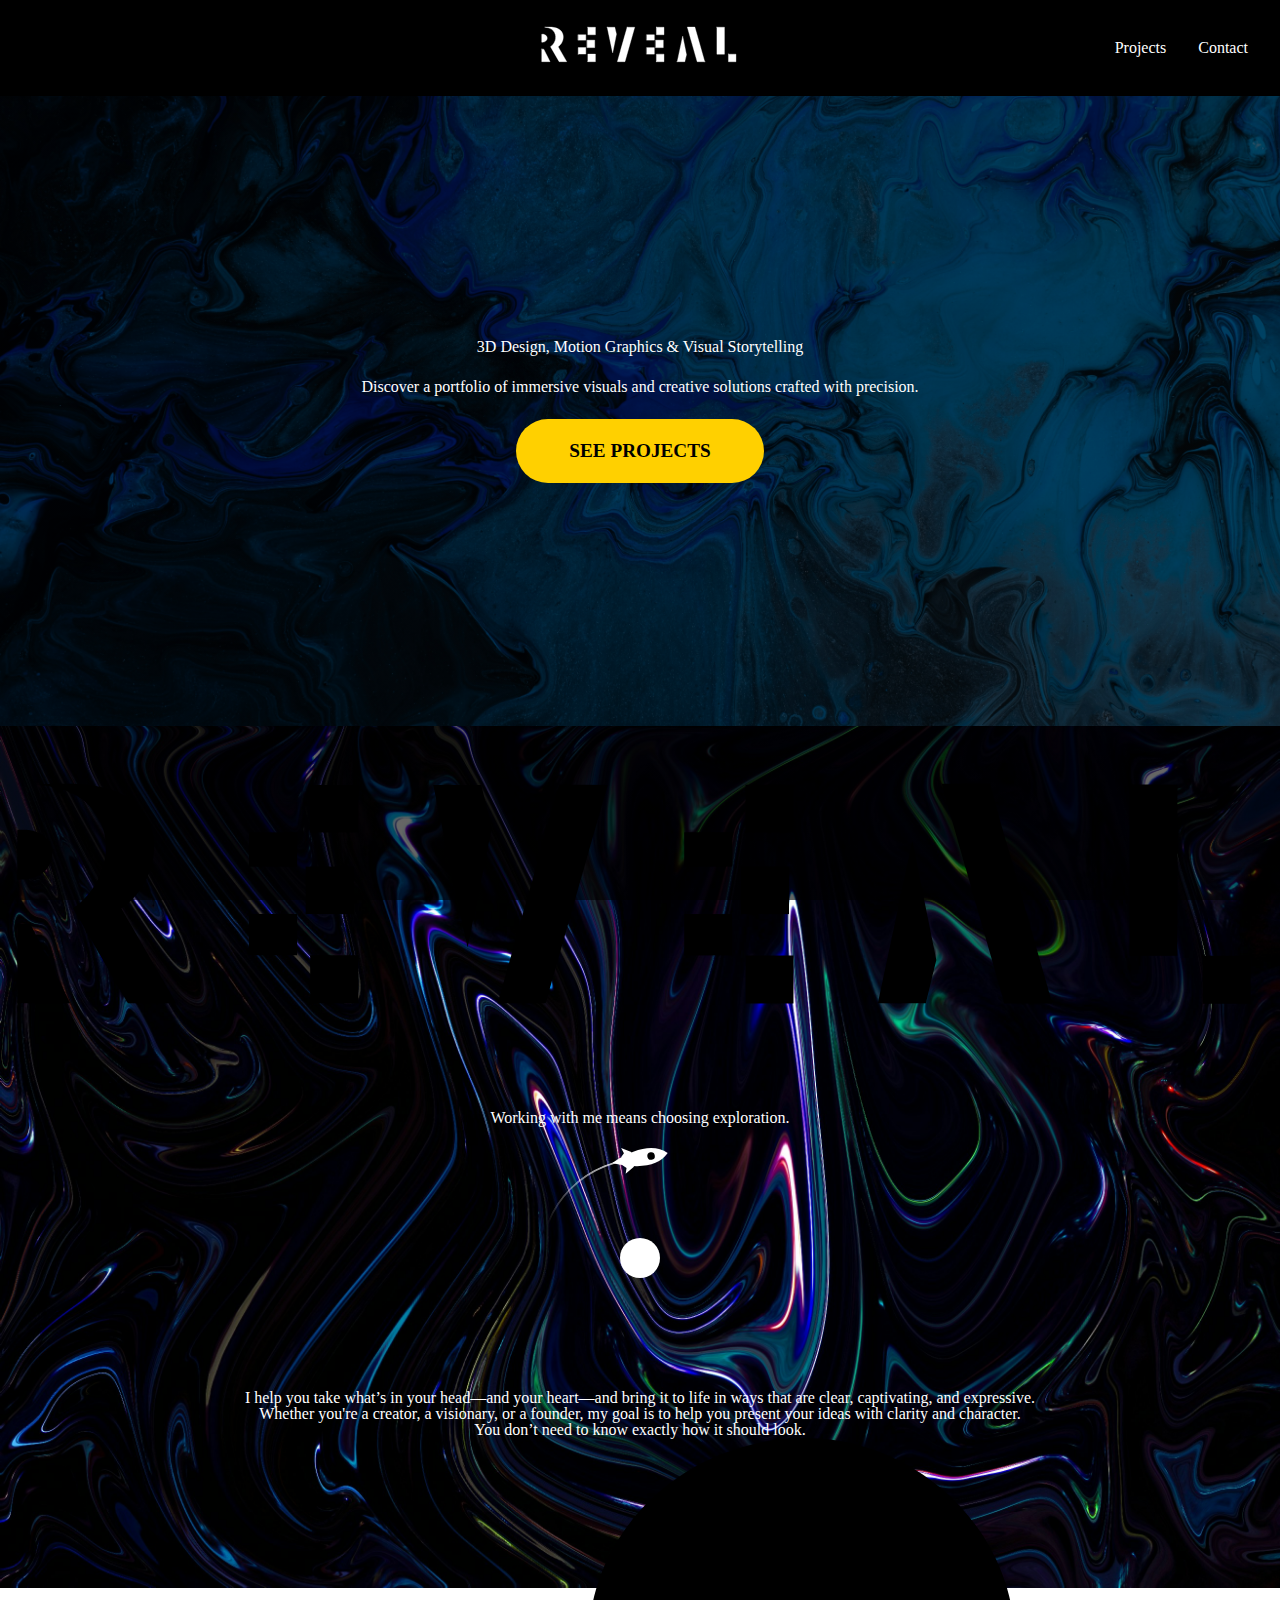
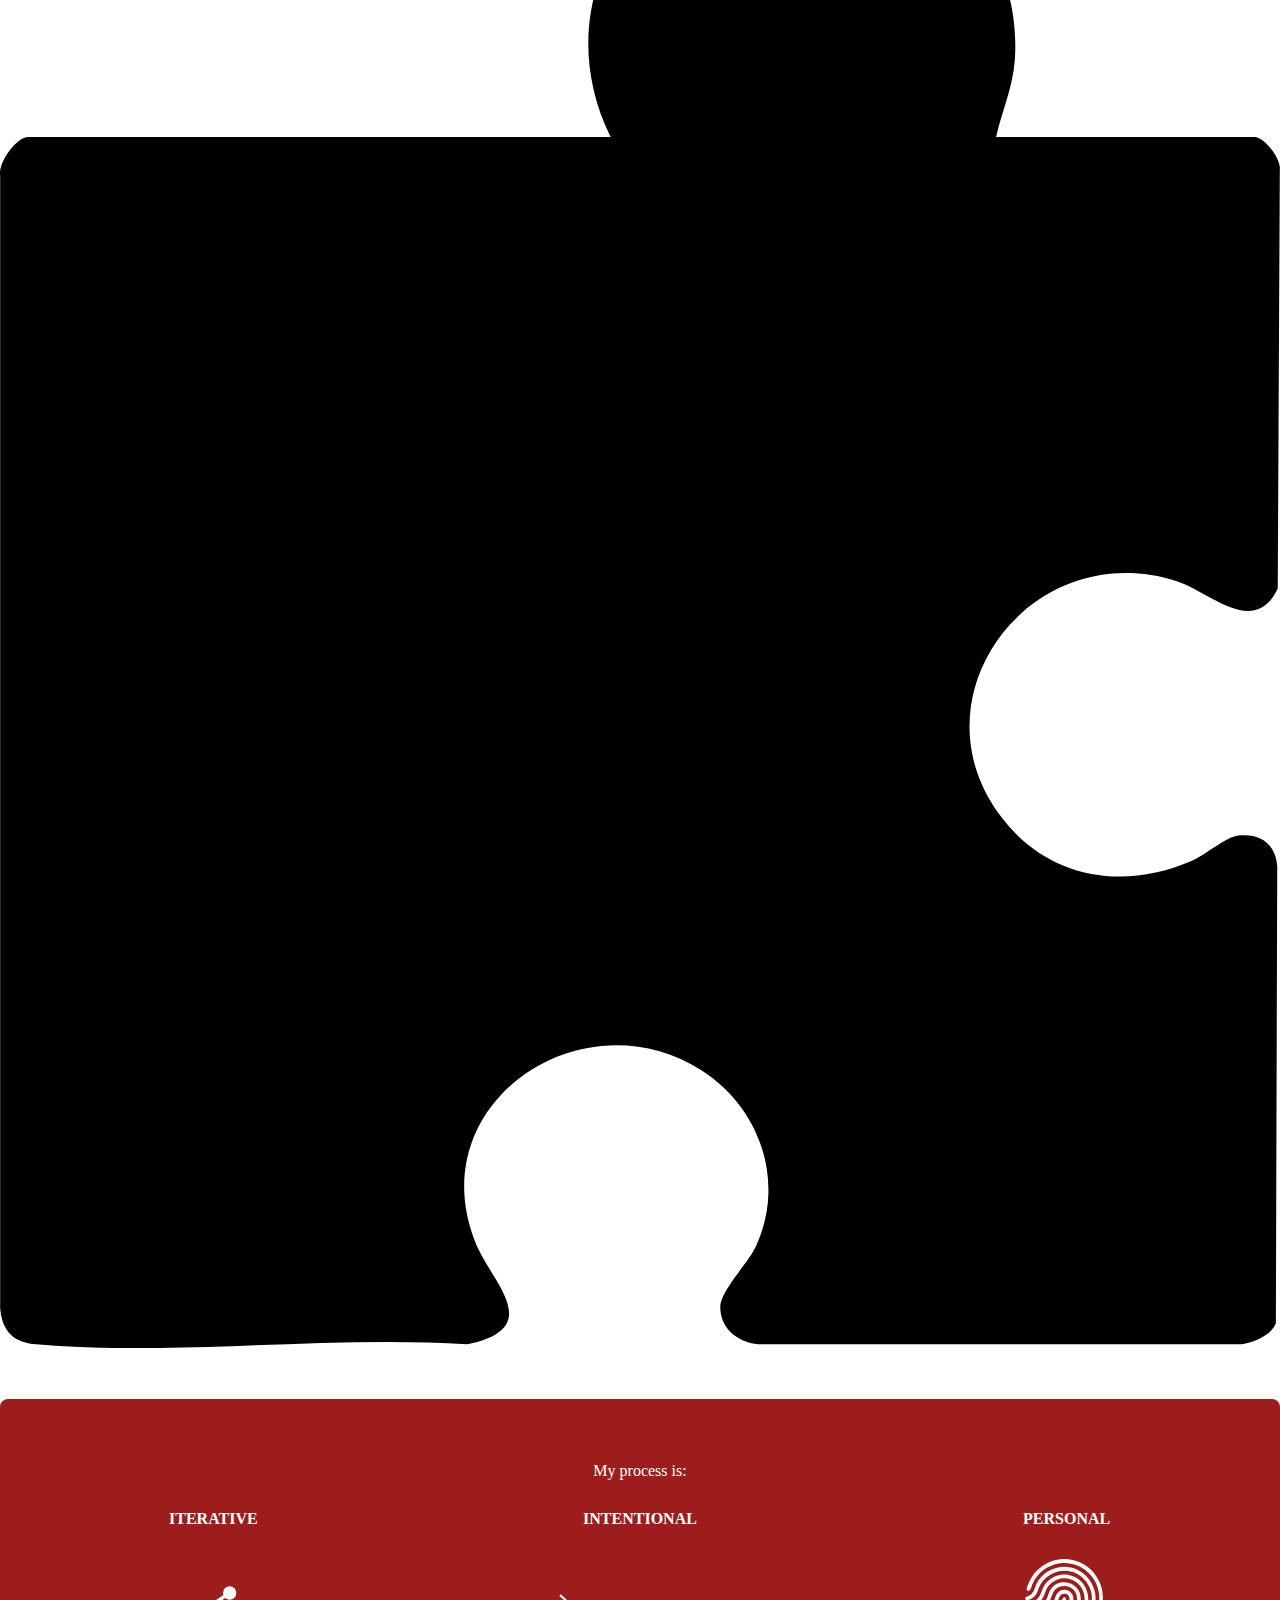
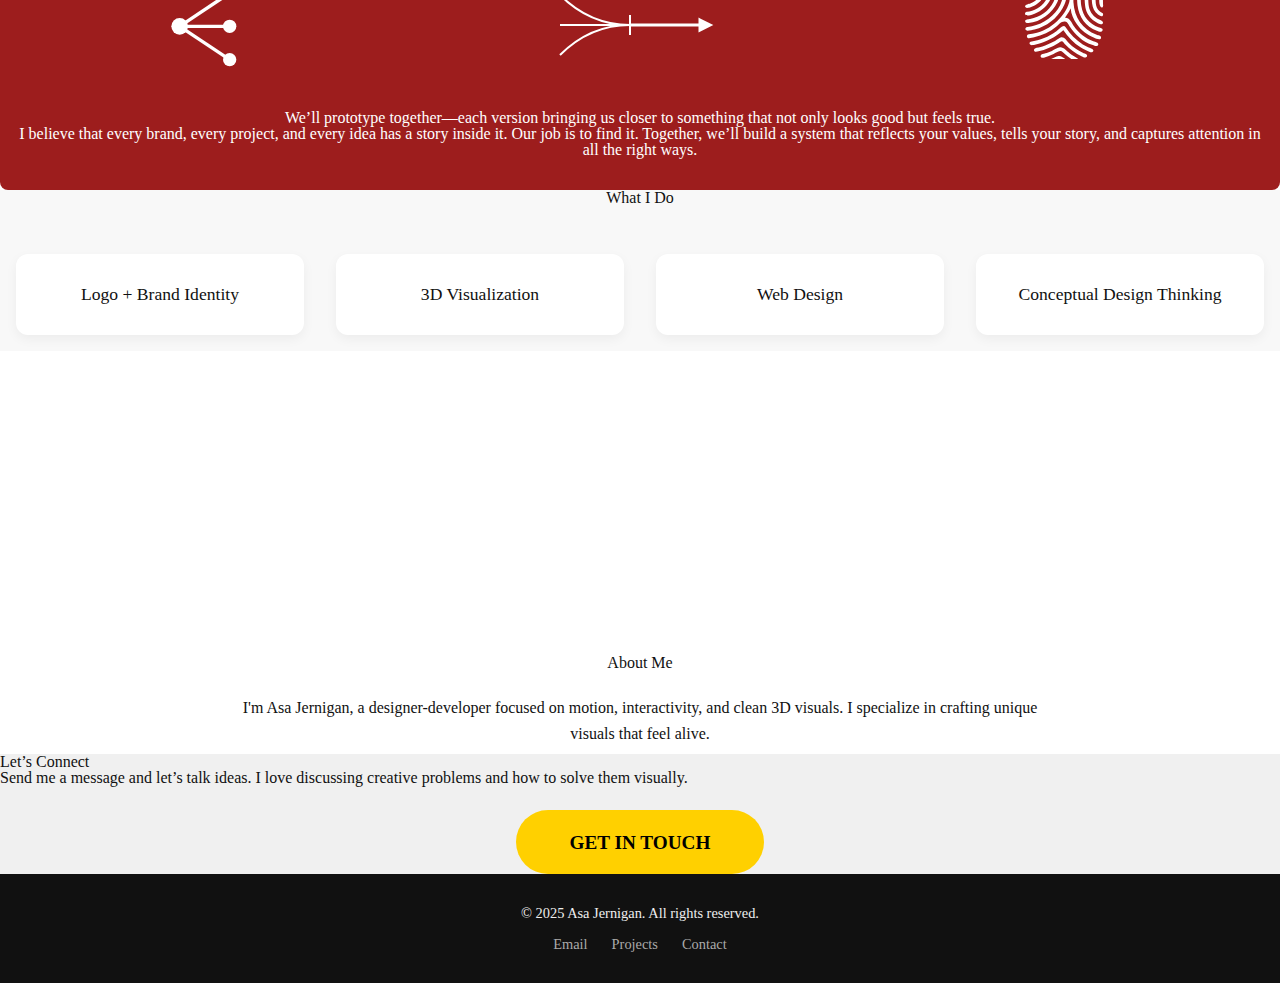
<file: index.html>
<!DOCTYPE html>
    <html lang="en">
    
    <head>
      <meta charset="UTF-8" />
      <meta name="viewport" content="width=device-width, initial-scale=1.0" />
      <title>Asa Design</title>
    
      <!-- CSS Imports -->
      <link rel="stylesheet" href="/css/reset.css" />
      <link rel="stylesheet" href="/css/main.css" />
    
      <!-- Layout -->
      <link rel="stylesheet" href="/css/layout/header.css" />
      <link rel="stylesheet" href="/css/layout/footer.css" />
    
      <!-- Sections -->
      <link rel="stylesheet" href="/css/sections/hero.css" />
      <link rel="stylesheet" href="/css/sections/approach.css" />
      <link rel="stylesheet" href="/css/sections/services.css" />
      <link rel="stylesheet" href="/css/sections/collab.css" />
      <link rel="stylesheet" href="/css/sections/rates.css" />
      <link rel="stylesheet" href="/css/sections/about.css" />
      <link rel="stylesheet" href="/css/sections/contact.css" />
    
      <!-- Components -->
      <link rel="stylesheet" href="/css/components/buttons.css" />
      <link rel="stylesheet" href="/css/components/cards.css" />
      <link rel="stylesheet" href="/css/components/icons.css" />
      <link rel="stylesheet" href="/css/components/orbit.css" />
    
      <!-- Fonts & Icons -->
      <link rel="stylesheet" href="https://fonts.googleapis.com/css?family=Noto+Sans:regular,bold" />
      <link rel="stylesheet" href="https://cdnjs.cloudflare.com/ajax/libs/font-awesome/4.7.0/css/font-awesome.min.css" />
    </head>
    
    <body>
      <div class="page-wrapper">
    
       <!-- Header -->
       <header class="site-header">
        <!-- Left: Optional text logo -->
        <div class="header-left">
          <h1 class="site-logo">Asa Jernigan</h1>
        </div>
      
        <!-- Center: SVG logo -->
        <a href="index.html" class="logo-link" aria-label="Homepage">
          <svg class="logo-svg" viewBox="0 0 134.4 40" xmlns="http://www.w3.org/2000/svg" preserveAspectRatio="xMidYMid meet">
            <g>
              <path class="cls-1" d="M45.49,6.18h0s3.62,17.04,3.62,17.04l2.52-12.48s-.74-3.04-1.09-4.55h-5.05Z" />
              <path class="cls-1" d="M58.77,6.18h0s-4.44,15.62-4.44,15.62v.02s0,.02-.01.03c0,0,0,.01-.01.02.01.01,0,.02,0,.02l-.23.79v.02l-.15.51-1.68,5.91h0s5.04,0,5.04,0l6.51-22.93c-1.68-.01-3.36-.01-5.03-.01Z" />
            </g>
            <g>
              <polygon class="cls-1" points="32.57 29.11 32.57 29.12 37.62 29.12 37.62 24.08 32.57 24.08 32.57 29.11" />
              <path class="cls-1" d="M32.57,6.19h0v4.98h5.05v-4.97c-1.69,0-3.37,0-5.05,0Z" />
              <rect class="cls-1" x="26.15" y="11.17" width="5.05" height="3.6" />
              <path class="cls-1" d="M26.15,24.08c1.68,0,3.37,0,5.05-.01v-4.33h-5.05v4.34Z" />
              <rect class="cls-1" x="32.1" y="14.77" width="5.04" height="4.97" />
            </g>
            <g>
              <path class="cls-1" d="M78.29,6.17h0v4.99h5.03v-4.98c-1.67-.01-3.35-.01-5.03-.01Z" />
              <rect class="cls-1" x="71.85" y="11.16" width="5.04" height="3.6" />
              <rect class="cls-1" x="71.85" y="19.75" width="5.04" height="4.34" />
              <rect class="cls-1" x="77.82" y="14.76" width="5.03" height="4.99" />
              <polygon class="cls-1" points="78.29 29.13 78.29 29.14 83.32 29.14 83.32 24.09 78.29 24.09 78.29 29.13" />
            </g>
            <g>
              <path class="cls-1" d="M118.61,6.16v17.97h5.02V6.16c-1.68,0-3.35,0-5.02-.01h0Z" />
              <path class="cls-1" d="M126.3,24.14v5.02c1.67-.01,3.34,0,5.01,0v-5.03c-1.67,0-3.34,0-5.01,0Z" />
            </g>
            <g>
              <path class="cls-1" d="M110.49,29.15l-6.58-23.08h-5.03l1.09,3.8.23.83h0s1.23,4.3,1.23,4.3c0,0,0,.02.01.03l4.03,14.11h0s5.02.01,5.02.01Z" />
              <path class="cls-1" d="M92.18,29.12h5.05c.35-1.51,1.09-4.55,1.09-4.55l-2.52-12.48-3.62,17.03Z" />
            </g>
            <g>
              <path class="cls-1" d="M12.73,19.13c.21-.14.41-.28.61-.44.23-.19.45-.4.65-.61.11-.11.21-.23.31-.34.09-.12.19-.24.28-.36.09-.12.18-.24.26-.37.08-.13.16-.26.24-.39.15-.25.28-.5.39-.77.03-.05.05-.1.07-.15.07-.16.13-.32.19-.48.08-.25.16-.49.22-.74s.11-.51.15-.76c.07-.49.09-.99.05-1.48,0-.15-.03-.3-.05-.45-.01-.15-.04-.3-.07-.45-.03-.14-.06-.28-.1-.42-.02-.09-.05-.17-.08-.26-.03-.1-.07-.2-.11-.3-.05-.13-.1-.25-.16-.38-.06-.12-.12-.24-.19-.36-.02-.04-.04-.08-.07-.11-.08-.15-.18-.29-.27-.43-.04-.06-.09-.12-.14-.18-.1-.14-.21-.26-.3-.38-.39-.42-.83-.78-1.3-1.07-2.6-1.62-6.38-1.45-9.53-1.31.36.03.71.07,1.06.13.19.03.39.06.58.11.11.02.22.04.33.07.14.03.28.07.42.11.15.04.31.09.46.14.17.06.34.12.5.18.98.4,1.86.98,2.55,1.81.07.08.14.16.19.24.07.08.13.16.18.25.1.14.19.29.28.44,1.83,3.23.3,7.61-2.66,9.51l5.76,9.97c1.68,0,3.37.01,5.06.01l-5.76-9.98Z" />
              <path class="cls-1" d="M2.79,10.89h-.97v5.23h.57c3.93-.15,4.24-4.88.4-5.23Z" />
              <polygon class="cls-1" points="1.82 20.77 1.82 29.1 7.37 29.11 3.18 20.77 1.82 20.77" />
            </g>
          </svg>
        </a>
      
        <!-- Right: Navigation links and toggle -->
        <nav class="topnav" role="navigation">
          <div class="menu" id="menu">
            <a href="/projects.html">Projects</a>
            <a href="#contact">Contact</a>
          </div>
          <button
            class="menu-toggle"
            aria-expanded="false"
            aria-controls="menu"
            aria-label="Toggle navigation"
            onclick="toggleMenu()"
          >
            <i class="fa fa-bars"></i>
          </button>
        </nav>
      </header>
      

    
        <!-- Main -->
        <main>
    
          <!-- Hero Section -->
          <section class="hero-section">
            <div class="hero-image"></div>
            <div class="hero-text">
              <h1>3D Design, Motion Graphics & Visual Storytelling</h1>
              <p>Discover a portfolio of immersive visuals and creative solutions crafted with precision.</p>              
              <a href="projects.html" class="hero-button">See Projects</a>
            </div>
          </section>
    
          <!-- Approach Section -->
          <section id="approach" class="section dark-section">
            <div id="exploration">
              <div class="spacer">
                <svg class="logo-svg-hero" viewBox="0 0 134.4 40" xmlns="http://www.w3.org/2000/svg" preserveAspectRatio="xMidYMid meet">
                  <g>
                    <path class="cls-1" d="M45.49,6.18h0s3.62,17.04,3.62,17.04l2.52-12.48s-.74-3.04-1.09-4.55h-5.05Z" />
                    <path class="cls-1" d="M58.77,6.18h0s-4.44,15.62-4.44,15.62v.02s0,.02-.01.03c0,0,0,.01-.01.02.01.01,0,.02,0,.02l-.23.79v.02l-.15.51-1.68,5.91h0s5.04,0,5.04,0l6.51-22.93c-1.68-.01-3.36-.01-5.03-.01Z" />
                  </g>
                  <g>
                    <polygon class="cls-1" points="32.57 29.11 32.57 29.12 37.62 29.12 37.62 24.08 32.57 24.08 32.57 29.11" />
                    <path class="cls-1" d="M32.57,6.19h0v4.98h5.05v-4.97c-1.69,0-3.37,0-5.05,0Z" />
                    <rect class="cls-1" x="26.15" y="11.17" width="5.05" height="3.6" />
                    <path class="cls-1" d="M26.15,24.08c1.68,0,3.37,0,5.05-.01v-4.33h-5.05v4.34Z" />
                    <rect class="cls-1" x="32.1" y="14.77" width="5.04" height="4.97" />
                  </g>
                  <g>
                    <path class="cls-1" d="M78.29,6.17h0v4.99h5.03v-4.98c-1.67-.01-3.35-.01-5.03-.01Z" />
                    <rect class="cls-1" x="71.85" y="11.16" width="5.04" height="3.6" />
                    <rect class="cls-1" x="71.85" y="19.75" width="5.04" height="4.34" />
                    <rect class="cls-1" x="77.82" y="14.76" width="5.03" height="4.99" />
                    <polygon class="cls-1" points="78.29 29.13 78.29 29.14 83.32 29.14 83.32 24.09 78.29 24.09 78.29 29.13" />
                  </g>
                  <g>
                    <path class="cls-1" d="M118.61,6.16v17.97h5.02V6.16c-1.68,0-3.35,0-5.02-.01h0Z" />
                    <path class="cls-1" d="M126.3,24.14v5.02c1.67-.01,3.34,0,5.01,0v-5.03c-1.67,0-3.34,0-5.01,0Z" />
                  </g>
                  <g>
                    <path class="cls-1" d="M110.49,29.15l-6.58-23.08h-5.03l1.09,3.8.23.83h0s1.23,4.3,1.23,4.3c0,0,0,.02.01.03l4.03,14.11h0s5.02.01,5.02.01Z" />
                    <path class="cls-1" d="M92.18,29.12h5.05c.35-1.51,1.09-4.55,1.09-4.55l-2.52-12.48-3.62,17.03Z" />
                  </g>
                  <g>
                    <path class="cls-1" d="M12.73,19.13c.21-.14.41-.28.61-.44.23-.19.45-.4.65-.61.11-.11.21-.23.31-.34.09-.12.19-.24.28-.36.09-.12.18-.24.26-.37.08-.13.16-.26.24-.39.15-.25.28-.5.39-.77.03-.05.05-.1.07-.15.07-.16.13-.32.19-.48.08-.25.16-.49.22-.74s.11-.51.15-.76c.07-.49.09-.99.05-1.48,0-.15-.03-.3-.05-.45-.01-.15-.04-.3-.07-.45-.03-.14-.06-.28-.1-.42-.02-.09-.05-.17-.08-.26-.03-.1-.07-.2-.11-.3-.05-.13-.1-.25-.16-.38-.06-.12-.12-.24-.19-.36-.02-.04-.04-.08-.07-.11-.08-.15-.18-.29-.27-.43-.04-.06-.09-.12-.14-.18-.1-.14-.21-.26-.3-.38-.39-.42-.83-.78-1.3-1.07-2.6-1.62-6.38-1.45-9.53-1.31.36.03.71.07,1.06.13.19.03.39.06.58.11.11.02.22.04.33.07.14.03.28.07.42.11.15.04.31.09.46.14.17.06.34.12.5.18.98.4,1.86.98,2.55,1.81.07.08.14.16.19.24.07.08.13.16.18.25.1.14.19.29.28.44,1.83,3.23.3,7.61-2.66,9.51l5.76,9.97c1.68,0,3.37.01,5.06.01l-5.76-9.98Z" />
                    <path class="cls-1" d="M2.79,10.89h-.97v5.23h.57c3.93-.15,4.24-4.88.4-5.23Z" />
                    <polygon class="cls-1" points="1.82 20.77 1.82 29.1 7.37 29.11 3.18 20.77 1.82 20.77" />
                  </g>
                </svg>

              </div>
              <h2>Working with me means choosing <em class="explore-tag">exploration</em>.</h2>
    
              <div class="orbit-wrapper">
                
                <div class="planet"></div>

                <div class="orbit">
                  <div class="faded-orbit"></div>
                  <svg class="rocket" xmlns="http://www.w3.org/2000/svg" viewBox="0 0 64 64">
                    <g fill="white">
                      <path d="M32 2C20 14 20 34 32 62c12-28 12-48 0-60z" />
                      <circle cx="32" cy="20" r="4" fill="black" />
                      <path d="M24 40l-6 10 6-2 4 4V40z" />
                      <path d="M40 40l6 10-6-2-4 4V40z" />
                    </g>
                  </svg>
                </div>
              </div>
    
              <p>I help you take what’s in your head—and your heart—and bring it to life in ways that are clear,
                captivating, and expressive.</p>
    
              <p>Whether you're a creator, a visionary, or a founder, my goal is to help you present your ideas with clarity
                and character.
              </p>
    
              <h2>You don’t need to know exactly how it should look.</h2>

              <?xml version="1.0" encoding="UTF-8"?>
                <svg id="puzzle" data-name="Layer 1" xmlns="http://www.w3.org/2000/svg" viewBox="0 0 74.71 88.14">
                  <path d="M58.48,57.19c2.7,3.53,7.06,4.26,11.06,2.52.83-.36,2.02-1.41,2.74-1.49,1.29-.14,2.18.49,2.27,1.8l-.08,26.66c-.21.69-1.37,1.16-2.04,1.24h-27.81c-1.28.06-2.55-.76-2.58-2.12-.03-.97,1.58-2.54,2.06-3.56,1.78-3.78.27-8.13-3.16-10.32-7.01-4.47-16.53,2.02-13.14,10.17.95,2.27,4.06,4.88-.52,5.83-8.12-.54-17.15.71-25.16,0-1.34-.11-1.99-.76-2.11-2.11V19.71c-.14-.76.95-2.26,1.64-2.26h33.99C31.8,9.64,36.89,1.28,45.27.12c7.57-1.05,14.53,5.13,13.96,12.87-.12,1.59-.74,2.94-1.09,4.46h15.08c.58,0,1.58,1.3,1.48,1.95l-.12,24.41c-1.37,2.88-3.98.18-5.89-.43-8.49-2.7-15.64,6.73-10.21,13.81Z"/>
                </svg>

              <p>You just need the drive to say something meaningful. I’ll bring the tools, the process, and the imagination
                to shape it.
              </p>

              <div class="spacer"></div>
    
              <div class="process-container">
                <h2>My process is:</h2>
                <div id="my-process">
    
                  <div class="process">
                    <h3>Iterative</h3>
                    <div class="cell-split-container">
                      <svg viewBox="0 0 120 100" xmlns="http://www.w3.org/2000/svg">
                        <g fill="white">
                          <!-- Origin cell -->
                          <circle cx="40" cy="50" r="5" />
    
                          <!-- Splitting lines -->
                          <line x1="40" y1="50" x2="70" y2="30" stroke="white" stroke-width="2" />
                          <line x1="40" y1="50" x2="70" y2="50" stroke="white" stroke-width="2" />
                          <line x1="40" y1="50" x2="70" y2="70" stroke="white" stroke-width="2" />
    
                          <!-- Daughter cells -->
                          <circle cx="70" cy="30" r="4" />
                          <circle cx="70" cy="50" r="4" />
                          <circle cx="70" cy="70" r="4" />
                        </g>
                      </svg>
                    </div>
                  </div>
    
                  <div class="process">
                    <h3>Intentional</h3>
                    <div class="intentional-icon">
                      <svg viewBox="0 0 200 100" xmlns="http://www.w3.org/2000/svg">
                        <!-- Curved lines flowing inward -->
                        <path d="M20,20 Q50,50 90,50" class="intent-line" />
                        <path d="M20,50 Q55,50 90,50" class="intent-line" />
                        <path d="M20,80 Q50,50 90,50" class="intent-line" />
    
                        <!-- Vertical intersection line -->
                        <line x1="90" y1="40" x2="90" y2="60" class="intent-line" />
    
                        <!-- Arrow shaft -->
                        <line x1="90" y1="50" x2="160" y2="50" class="intent-arrow" />
    
                        <!-- Arrowhead -->
                        <polygon points="160,45 170,50 160,55" class="intent-arrow" />
                      </svg>
                    </div>
    
                  </div>
    
                  <div class="process">
                    <h3>Personal</h3>
                    <div class="fingerprint-container">
                      <svg class="fingerprint-icon" xmlns="http://www.w3.org/2000/svg" viewBox="0 0 100 120">
                        <path
                          d="M54.87,59.24l-1.95,3.91-4.92,7.5c5.87-.18,7.96,6.1,10.72,10.14,5.5,8.08,14.09,14.54,23.19,18.06,1.38.53,2.92.86,4.26,1.37,1.41.53,2.15,1.57,1.59,3.09-.89,2.41-4.69.61-6.41,0-12.47-4.39-21-12.07-28.11-22.98-1.37-2.1-2.19-4.91-5.19-5.28-4.57-.56-7.22,3.52-10.3,6.07-7.59,6.29-17.18,10.75-26.79,12.9-1.53.34-5.73,1.36-7.04.94-1.79-.58-2.35-3.37-.47-4.22,1.34-.61,5.14-.89,6.88-1.25,11.22-2.32,19.77-7.2,28.13-14.84,6.22-5.69,12.18-14.32,14.53-22.5,1.39-4.83.21-11.01-6.02-10.55-5.89.44-6.13,5.73-8.07,10.05-5.8,12.93-20.34,24.26-34.75,25.25-1.56.11-3.57.09-3.95-1.83-.54-2.77,4.19-2.72,5.91-3.08,12.02-2.53,22.5-9.16,28.05-20.39,1.81-3.67,2.18-7.69,4.92-10.86,6.14-7.1,17.52-3.76,18.88,5.48.29,1.96.06,3.84.17,5.77,1.05,18.4,10.58,32.45,27.89,38.98,1.82.69,5.42.99,5.24,3.51-.26,3.59-6.45.75-8.28,0-8.7-3.55-15.26-8.52-20.66-16.21-3.9-5.55-7.03-12.15-7.47-19.02Z" />
                        <path
                          d="M93.1,68.4c-1.41,1.32-4.27-.73-5.49-1.67-4.36-3.36-6.35-8.02-7.09-13.38-.55-4.01-.04-7.95-.72-11.94-2.5-14.78-15.79-26.53-30.78-27.35-12.51-.68-24.86,6.23-30.79,17.19-2.28,4.22-2.98,9-6.17,12.73-1.98,2.32-5.54,4.95-8.67,5.24-2.1.19-4.13-1.01-2.77-3.23.61-.99,1.71-.96,2.69-1.38,8.1-3.48,7.07-7.8,10.44-14.71,7.26-14.86,24.96-23.18,41.13-19.82,15.05,3.12,27.55,16.66,29.5,31.9.97,7.59-1.23,15.36,5.57,20.99.74.61,3.01,1.72,3.33,2.13.67.86.59,2.55-.19,3.29Z" />
                        <path
                          d="M45,.06c13.62-.75,28.27,5.43,37.06,15.82,4.53,5.36,8.56,12.71,10.11,19.57,1.45,6.4,1.36,12.05,1.45,18.55,0,.66.22,1.27.17,2.03-.16,2.32-1.96,2.95-3.29.94-2.1-3.19-1.16-9.25-1.4-12.97-1.56-23.89-22.99-41.75-46.78-38.97-13.87,1.62-26.83,10.69-32.73,23.36-1.2,2.57-1.97,5.77-3.23,8.18-1.12,2.15-4.05,1.92-4.3-.38-.17-1.57,2.05-6.64,2.79-8.31C11.92,11.87,27.42,1.03,45,.06Z" />
                        <path
                          d="M26.96,27.1c17.61-17.86,47.67-5.92,48.86,18.92.39,8.24,0,14.57,5.78,21.25,3.57,4.13,6.02,4.5,10.41,6.93,2.68,1.48,1.9,4.77-1.39,4.04-4.62-1.03-10.7-5.72-13.47-9.5-5.53-7.55-5.18-14.03-5.72-22.88-.92-15-14.95-25.09-29.54-22.19-5.66,1.12-12.08,5.77-15.12,10.66-2.33,3.76-3.08,8.36-5.32,12.18-3.11,5.32-8.87,9.58-14.75,11.34-1.74.52-5.12,1.66-6.28-.21-1.81-2.91,4.25-3.75,5.93-4.37,4.44-1.62,8.1-4.4,10.73-8.33s3.15-8.18,5.41-12.09c1.13-1.96,2.87-4.17,4.46-5.78Z" />
                        <path
                          d="M44.69,27.88c7.23-.64,13.42,1.76,18,7.38,5.55,6.81,3.63,13.28,4.89,21.2,2.05,12.8,9.11,21.36,21.28,25.75,1.68.61,5.66,1.06,3.97,3.96-1.33,2.27-4.83.59-6.69-.14-13.34-5.23-21.33-16.18-23.11-30.33-.98-7.79.79-13.68-5.73-19.59-4.82-4.36-11.17-4.79-17-2.17-7.55,3.39-7.36,10.65-10.91,16.9-4.43,7.82-12.39,13.63-21.03,16-1.95.54-7.68,2.03-8.28-.85-.63-3.02,3.35-2.68,5.3-3.06,8.54-1.66,16.75-7.44,20.68-15.26,1.98-3.94,2.59-8.31,5.26-11.93,3.1-4.21,8.07-7.4,13.38-7.87Z" />
                        <path
                          d="M46.12,85.64h-.23c-9.16,8.45-20.72,14.25-32.89,16.95-1.43.32-4.76,1.18-6,.69-1.78-.72-2.4-3.06-.33-3.89,11.27-2.08,21.77-5.73,31.01-12.59,2.26-1.68,4.69-4.35,6.9-5.75,1.87-1.18,2.84-.91,4.2.77,1.51,1.86,2.83,4.23,4.31,6.15,5.84,7.6,13.91,13.98,22.62,18.01,1.56.72,3.44,1.24,4.9,1.97,3,1.5,1.01,4.76-2.17,3.89s-8.5-3.87-11.42-5.61c-8.64-5.15-15.26-12.34-20.89-20.59Z" />
                        <path
                          d="M43.43,93.96c4.2-.57,6.5,4.17,9.1,6.76,4.83,4.82,10.74,8.85,16.82,11.93,1.06.54,3.78,1.44,4.51,2.05s.96,1.91.31,2.65c-.23.27-1.57.81-1.94.88-.97.17-2.9-.87-3.86-1.31-7.95-3.63-14.66-8.66-20.68-14.95-.89-.93-2.22-3.12-3.51-3.21s-3.29,1.7-4.46,2.41c-7.53,4.59-14.88,7.77-23.58,9.55-1.61.33-4.49,1.4-5.19-.75-.39-1.17-.09-2.12,1.02-2.64,2.13-1,6.4-1.48,8.98-2.27,4.38-1.36,9.1-3.43,13.11-5.64,2.59-1.43,5.48-3.79,7.97-5,.4-.2.98-.4,1.42-.46Z" />
                        <path
                          d="M47.02,45.83c1.44-.28,2.24,1.47,2.21,2.68-.05,2.11-2.71,7.95-3.81,9.95-7.3,13.18-19.44,22.31-33.99,26.17-2.25.6-6.59,1.52-8.83,1.33-2.46-.21-2.87-3.21-.92-4.05,1.53-.66,4.85-.8,6.65-1.16,14.09-2.78,27.6-12.45,33.91-25.47,1.19-2.45,1.84-5.46,3.04-7.74.36-.68.92-1.55,1.74-1.71Z" />
                        <path
                          d="M42.03,106c4.29-.35,8.29,4.59,11.45,7.05s6.78,4.08,9.66,6.27c1.25.95,1.99,2,.79,3.43-1.32,1.57-3.24.34-4.58-.42-3.87-2.2-7.79-5.17-11.2-8.01-1.8-1.5-3.61-4.07-6.15-3.81-1.85.18-7.07,3.3-9.21,4.23-2.65,1.16-5.68,2.31-8.46,3.1-1.08.31-2.97.96-4.03.74-1.83-.38-2.16-3.14-.54-4.06,1.26-.71,4.7-1.27,6.32-1.8,2.03-.65,4.25-1.53,6.19-2.41,2.81-1.27,6.8-4.07,9.76-4.31Z" />
                        <path
                          d="M40.46,116.31c2.41-.33,4.44,1.23,6.27,2.55.89.65,3.57,2.63,4.08,3.42.96,1.47-.25,3.33-1.96,3.37-1.29.02-4.26-3.02-5.49-3.89-1.5-1.05-1.73-1.2-3.53-.61-2.46.8-4.96,2.36-7.46,3.18-1.68.29-3.66-2.58-2.12-3.85,2.57-1.09,5.13-2.35,7.74-3.35.74-.29,1.68-.72,2.46-.82Z" />
                      </svg>
                    </div>
                  </div>
    
                </div>
    
                <p>
                  We’ll prototype together—each version bringing us closer to something that not only looks good but feels
                  true.
                </p>
    
    
                <p>
                  I believe that every brand, every project, and every idea has a story inside it. Our job is to find it.
                  Together, we’ll build a system that reflects your values, tells your story, and captures attention in all
                  the right ways.
                </p>
                <div class="spacer"></div>
              </div>
          </section>
    
          <!-- Services Section -->
          <section id="services" class="section">
            <div class="content">
              <div class="spacer"></div>
              <h2>What I Do</h2>
              <div class="service-grid">
                <div class="service-card">Logo + Brand Identity</div>
                <div class="service-card">3D Visualization</div>
                <div class="service-card">Web Design</div>
                <div class="service-card">Conceptual Design Thinking</div>
              </div>
              <div class="spacer"></div>
            </div>
          </section>
    
          <!-- Collaboration Section -->
          <section id="collab" class="section">
            <div class="content">
              <div class="spacer"></div>
              <h2>Let’s Build Together</h2>
              <p>I work best with individuals or small teams who value clarity, experimentation, and creative solutions.
                Whether you’re refining a product or visualizing a new idea, I’d love to help bring it to life.</p>
                <div class="spacer"></div>
            </div>
          </section>
    
          <!-- Rates Section -->
          <section id="rates" class="section">
            <div class="content">
              <div class="spacer"></div>
              <h2>Rates & Booking</h2>
              <p>I offer flexible pricing depending on project scope. Let’s talk about what you need and find a rate that
                works for both of us.</p>
              <p><strong>Availability:</strong> Booking now for Summer 2025.</p>
              <div class="spacer"></div>
            </div>
          </section>
    
          <!-- About Section -->
          <section id="about" class="section">
            <div class="content">
              <div class="spacer"></div>
              <h2>About Me</h2>
              <p>I'm Asa Jernigan, a designer-developer focused on motion, interactivity, and clean 3D visuals. I specialize
                in crafting unique visuals that feel alive.</p>
                <div class="spacer"></div>
            </div>
          </section>
    
          <!-- Contact Section -->
          <section id="contact" class="section">
            <div class="content">
              <div class="spacer"></div>
              <h2>Let’s Connect</h2>
              <p>Send me a message and let’s talk ideas. I love discussing creative problems and how to solve them visually.
              </p>
              <a href="mailto:asajernigan1894@gmail.com" class="hero-button">Get in Touch</a>
              <div class="spacer"></div>
            </div>
          </section>
    
        </main>
    
        <!-- Footer -->
        <footer class="site-footer">
          <div class="footer-content">
            <p>&copy; 2025 Asa Jernigan. All rights reserved.</p>
            <nav class="footer-links">
              <a href="mailto:asajernigan1894@gmail.com">Email</a>
              <a href="/projects.html">Projects</a>
              <a href="#contact">Contact</a>
            </nav>
          </div>
        </footer>
      </div>

  <script src="/script.js"></script>

</body>

</html>
</file>
<file: css/main.css>
html, body, div, span, applet, object, iframe,
h1, h2, h3, h4, h5, h6, p, blockquote, pre,
a, abbr, acronym, address, big, cite, code,
del, dfn, em, img, ins, kbd, q, s, samp,
small, strike, strong, sub, sup, tt, var,
b, u, i, center,
dl, dt, dd, ol, ul, li,
fieldset, form, label, legend,
table, caption, tbody, tfoot, thead, tr, th, td,
article, aside, canvas, details, embed, 
figure, figcaption, footer, header, hgroup, 
menu, nav, output, ruby, section, summary,
time, mark, audio, video {
	margin: 0;
	padding: 0;
	border: 0;
	font-size: 100%;
	font: inherit;
	vertical-align: baseline;
}
/* HTML5 display-role reset for older browsers */
article, aside, details, figcaption, figure, 
footer, header, hgroup, menu, nav, section {
	display: block;
}
body {
	line-height: 1;
}
ol, ul {
	list-style: none;
}
blockquote, q {
	quotes: none;
}
blockquote:before, blockquote:after,
q:before, q:after {
	content: '';
	content: none;
}
table {
	border-collapse: collapse;
	border-spacing: 0;
}
</file>
<file: css/layout/header.css>
/* ===== Header Layout ===== */
.site-header {
  display: grid;
  grid-template-columns: 1fr auto 1fr;
  align-items: center;
  padding: 0.5rem 1rem;
  background-color: #000;
  color: white;
  position: sticky;
  top: 0;
  height: 80px;
  z-index: 100;
}

/* Left Text Logo (Optional) */
.header-left {
  justify-self: start;
}

.site-logo {
  font-size: 1.5rem;
  margin: 0;
  display: none; /* Toggle to block if you want to show name */
}

/* Center SVG Logo */
.logo-link {
  justify-self: center;
  display: flex;
  align-items: center;
  color: white;
  transition: color 0.3s ease;
}

.logo-link:hover {
  color: #ffd000;
}

.logo-svg {
  height: 60px;
  width: auto;
  display: block;
  color: inherit; /* Enables currentColor fill/stroke */
}

.logo-svg .cls-1 {
  fill: currentColor;
  stroke: currentColor;
  stroke-width: 0.25px;
  stroke-linecap: round;
  stroke-linejoin: round;
}

/* ===== Navigation (Right) ===== */
.topnav {
  justify-self: end;
  position: relative;
  height: 100%;
  display: flex;
  align-items: center;
}

/* Menu links (dropdown by default, visible on toggle) */
.menu {
  display: none;
  flex-direction: column;
  background-color: rgba(0, 0, 0, 0.95);
  position: absolute;
  top: 100%;
  right: 0;
  width: 100vw;
  text-align: right;
  padding: 1.5rem;
  z-index: 1;
}

.menu a {
  color: white;
  padding: 0.75rem 1rem;
  text-decoration: none;
  font-size: 1rem;
  transition: color 0.3s ease;
}

.menu a:hover {
  color: #ffd000;
}

/* Hamburger menu button */
.menu-toggle {
  display: flex;
  align-items: center;
  padding: 0.5rem;
  background: none;
  border: none;
  cursor: pointer;
  color: white;
  font-size: 1.5rem;
}

/* Show menu on toggle */
.topnav.show .menu {
  display: flex;
}

/* ===== Responsive Behavior ===== */
@media (min-width: 768px) {
  .menu {
    display: flex !important;
    position: static;
    flex-direction: row;
    background: none;
    width: auto;
    padding: 0;
  }

  .menu-toggle {
    display: none;
  }
}
</file>
<file: css/layout/footer.css>
/* ===== Footer Layout ===== */

.site-footer {
    background-color: #111;
    color: #eee;
    padding: 2rem 1rem;
    text-align: center;
    font-size: 0.9rem;
    margin-top: auto;
  }
  
  .footer-content {
    max-width: 800px;
    margin: 0 auto;
  }
  
  .footer-links {
    margin-top: 1rem;
    display: flex;
    justify-content: center;
    gap: 1.5rem;
    flex-wrap: wrap;
  }
  
  .footer-links a {
    color: #aaa;
    text-decoration: none;
    transition: color 0.3s ease;
  }
  
  .footer-links a:hover {
    color: white;
  }
</file>
<file: css/sections/hero.css>
/* ===== Hero Section ===== */

.hero-section {
  position: relative;
  z-index: 0;
  height: 70vh;
  overflow: hidden;
  display: flex;
  align-items: center;
  justify-content: center;
}

.hero-image {
  position: absolute;
  inset: 0;
  background: 
    linear-gradient(rgba(0, 0, 0, 0.5), rgba(0, 0, 0, 0.5)),
    url("/assets/images/pawel-czerwinski-OY3slACa3ec-unsplash.jpg");
  background-position: center;
  background-repeat: no-repeat;
  background-size: cover;
  background-attachment: fixed;
  z-index: -1;
}

.hero-text {
  text-align: center;
  color: white;
  border-radius: 20px;
  padding: 4em;
  z-index: 1;
  transition: transform 0.3s ease;
}

.hero-text:hover {
  transform: scale(1.02);
}

.hero-text h1 {
  margin-bottom: 0.5rem;
}

.hero-text p {
  background: none;
  margin-bottom: 1.5rem;
  margin-top: 1.5rem;
}

@media (max-width: 500px) {

  .hero-text h1 {
    margin-top: 2em;
  }

  
}
</file>
<file: css/sections/approach.css>
/* ===== Approach Section ===== */

#approach.section {
    background-image: linear-gradient(
        rgba(0, 0, 0, 0.6),
        rgba(0, 0, 0, 0.6)
      ),
      url("/assets/images/brandon-vazquez-koC5eG6v6ew-unsplash.jpg");
    background-position: center;
    background-repeat: no-repeat;
    background-size: cover;
    background-attachment: fixed;
    color: white;
    display: flex;
    justify-content: center;
    align-items: center;
    text-align: center;
  }

  
  /* Exploration Orbit */
  .orbit-wrapper {
    position: relative;
    width: 200px;
    height: 200px;
    margin: 2rem auto;
  }
  
  .orbit {
    position: absolute;
    width: 100%;
    height: 100%;
    animation: spin 5s linear infinite;
    transform-origin: center;
    z-index: 2;
  }
  
  .faded-orbit {
    position: absolute;
    top: 0;
    left: 0;
    width: 100%;
    height: 100%;
    border: 2px solid white;
    border-radius: 50%;
    mask-image: conic-gradient(
      rgba(0, 0, 0, 0) 0deg,
      rgba(0, 0, 0, 0) 290deg,
      rgba(0, 0, 0, 1) 360deg
    );
    -webkit-mask-image: conic-gradient(
      rgba(0, 0, 0, 0) 0deg,
      rgba(0, 0, 0, 0) 290deg,
      rgba(0, 0, 0, 1) 360deg
    );
    z-index: 1;
  }
  
  .planet {
    position: absolute;
    width: 40px;
    height: 40px;
    background: white;
    border-radius: 50%;
    top: 50%;
    left: 50%;
    transform: translate(-50%, -50%);
    z-index: 3;
  }
  
  .rocket {
    position: absolute;
    width: 60px;
    height: 60px;
    top: -30px;
    left: 50%;
    transform: translateX(-50%) rotate(80deg);
    transform-origin: center;
    z-index: 4;
  }
  
  /* Process Container */

  #my-process {
    display: grid;
    grid-template-columns: repeat(auto-fit, minmax(200px, 1fr));
    gap: 2rem;
    justify-items: center;
    margin-top: 2rem;
  }

  .process-container {
    background-color: rgb(157, 29, 29);
    padding: 2rem 1rem;
    border-radius: 8px;
    margin-top: 2rem;
  }
  
  .process-container h2 {
    margin-top: 2rem;
  }
  
.process {
  display: flex;
  flex-direction: column;
  align-items: center;
  text-align: center;
}
  
  .process h3 {
    text-transform: uppercase;
    font-weight: bold;
    margin-bottom: 1rem;
  }
</file>
<file: css/sections/services.css>
/* ===== Services Section ===== */

#services.section {
    background-color: #f8f8f8;
    color: #111;
    text-align: center;
  }
  
  /* Service Grid */
  .service-grid {
    display: grid;
    grid-template-columns: repeat(auto-fit, minmax(250px, 1fr));
    gap: 2rem;
    margin-top: 2rem;
    padding: 1rem;
  }
  
  /* Individual Card Styling */
  .service-card {
    background-color: white;
    padding: 2rem 1.5rem;
    border-radius: 12px;
    box-shadow: 0 4px 12px rgba(0, 0, 0, 0.05);
    font-size: 1.1rem;
    font-weight: 500;
    transition: transform 0.3s ease, box-shadow 0.3s ease;
  }
  
  .service-card:hover {
    transform: translateY(-6px);
    box-shadow: 0 8px 16px rgba(0, 0, 0, 0.15);
  }
</file>
<file: css/sections/collab.css>
#collab {
    display: flex;
    justify-content: center;
    align-items: center;
    text-align: center;
  
    background-image: 
      url("/assets/images/star_background.png"),
      linear-gradient(0deg, #0c2437, #060e27, #1c5e76, #2fd2ac);
  
    background-attachment: fixed;
    background-repeat: repeat;
    background-size: cover, 500% 100%; /* wider gradient for scrolling */
    background-position: center, 0% 0%;
  
    animation: gradient 30s linear infinite;
  
    z-index: -100;
    color: white;
  }

#collab h2 {
    font-size: 4em;
}

#collab p {
    font-size: 1.5em;
    margin-left:auto;
    margin-right: auto;
    line-height: 2em;
    padding-top: 2em;
    padding-bottom: 2em;
}
</file>
<file: css/sections/rates.css>
#rates {
    color: white;
}
</file>
<file: css/sections/about.css>
/* ===== About Section ===== */

#about.section {
    background-color: #fff;
    color: #111;
    text-align: center;
  }
  
  #about .content {
    max-width: 800px;
    margin: 0 auto;
  }
  
  #about h2 {
    margin-bottom: 1rem;
  }
  
  #about p {
    font-size: 1rem;
    line-height: 1.6;
    padding: 0.5rem 0;
  }
</file>
<file: css/sections/contact.css>
/* ===== Contact Section ===== */

#contact.section {
    background-color: #f0f0f0;
    color: #111;
  }
  
  #contact .hero-button {
    margin-top: 1.5rem;
  }
</file>
<file: css/components/buttons.css>
/* ===== Reusable Button Style ===== */

.hero-button {
  display: flex;
  width: 200px;
  height: 40px;
  margin-top: 1rem;
  margin-left: auto;
  margin-right: auto;
  padding: 0.75rem 1.5rem;
  background-color: #ffd000;
  color: black;
  text-decoration: none;
  font-size: 1.2rem;
  font-weight: bold;
  text-transform: uppercase;
  border-radius: 50px;
  justify-content: center;
  align-items: center;
  transition: background-color 0.3s ease, transform 0.2s ease;
  cursor: pointer;
  z-index: 2;
}

.hero-button:hover {
  background-color: #a34c00;
  transform: scale(1.03);
}


@media (max-width: 500px) {
  .hero-button {
    max-width: 20vh;
    font-size: 1em;
  }
}
</file>
<file: css/components/cards.css>
/* ===== Service Cards (Grid + Items) ===== */

.service-grid {
  display: grid;
  grid-template-columns: repeat(auto-fit, minmax(250px, 1fr));
  gap: 2rem;
  margin-top: 2rem;
  padding: 1rem;
}

.service-card {
  background-color: white;
  padding: 2rem 1.5rem;
  border-radius: 12px;
  box-shadow: 0 4px 12px rgba(0, 0, 0, 0.05);
  text-align: center;
  font-size: 1.1rem;
  font-weight: 500;
  transition: transform 0.3s ease, box-shadow 0.3s ease;
}

.service-card:hover {
  transform: translateY(-6px);
  box-shadow: 0 8px 16px rgba(0, 0, 0, 0.15);
}

.project-grid {
  display: grid;
  grid-template-columns: repeat(2, 1fr);
  gap: 2rem;
  margin-left: 20vw;
  margin-right: 20vw;
  align-content: end;
}

.project-card {
  background-color: white;
  padding: 2rem;
  border-radius: 12px;
  box-shadow: 0 4px 12px rgba(0, 0, 0, 0.05);
  transition: transform 0.3s ease, box-shadow 0.3s ease;
}

/* Example: Make the first card span 2 columns */
#project-1 {
  grid-column: 1 / -1;
}

.project-img {
  display: flex;
  justify-content: end;
  margin-left: 5em;
}

.project-card .card-grid {
  display: grid;
  grid-template-columns: 1fr 1fr;
  grid-template-rows: auto;
  align-items: center;
  gap: 1rem;
}

.card-grid p {
  text-align: center;
  font-size: 1.2em;
  max-width: 70%;
}

.card-title {
  font-size: 1.8em;
  text-align: left;
  grid-column: 1/ -1;
}

.client-tools {
  font-size: 0.75em;
  grid-column: 1 / -1;
  grid-row-start: 4;
}


.explore-button {
  grid-column: 1 / -1;
  grid-row: 3;
  display: flex;
  width: 200px;
  height: 40px;
  margin-top: 1rem;
  margin-left: auto;
  margin-right: auto;
  padding: 0.75rem 1.5rem;
  background-color: #ffd000;
  color: black;
  text-decoration: none;
  font-size: 1.2rem;
  font-weight: bold;
  text-transform: uppercase;
  border: none;
  border-radius: 50px;
  justify-content: center;
  align-items: center;
  transition: background-color 0.3s ease, transform 0.2s ease;
  cursor: pointer;
  z-index: 2;
}

.explore-button:hover {
  background-color: #a34c00;
  transform: scale(1.03);
}
</file>
<file: css/components/icons.css>
/* ===== Icon Containers ===== */

.cell-split-container {
    width: 200px;
    align-items: center;
    background: linear-gradient();
  }
  
  .intentional-icon {
    width: 100%;
    max-width: 200px;
    margin-top: 2em;
  }
  
  .fingerprint-container {
    display: flex;
    justify-content: center;
    align-items: center;
    height: 100px;
  }
  
  /* ===== SVG Styling ===== */
  
  .intentional-icon svg,
  .cell-split-container svg,
  .fingerprint-icon {
    display: block;
    width: 100%;
    height: auto;
    fill: white;
  }
  
  .intentional-icon .intent-line {
    stroke: white;
    stroke-width: 2;
    fill: none;
  }
  
  .intentional-icon .intent-arrow {
    stroke: white;
    stroke-width: 3;
    fill: white;
  }
  
  .fingerprint-icon {
    height: 100px;
    align-items: center;
    margin-top: 2em;
  }
</file>
<file: css/components/orbit.css>
/* ===== Orbit Animation Wrapper ===== */

.orbit-wrapper {
  position: relative;
  width: 200px;
  height: 200px;
  margin: 2rem auto;
}

/* ===== Orbit Path (rotation animation container) ===== */

.orbit {
  position: absolute;
  width: 100%;
  height: 100%;
  animation: spin 5s linear infinite;
  transform-origin: center;
  z-index: 2;
}

/* ===== Orbit Trail Fade (behind the rocket) ===== */

.faded-orbit {
  position: absolute;
  top: 0;
  left: 0;
  width: 100%;
  height: 100%;
  border: 2px solid white;
  border-radius: 50%;
  z-index: 1;

  mask-image: conic-gradient(
    rgba(0, 0, 0, 0) 0deg,
    rgba(0, 0, 0, 0) 290deg,
    rgba(0, 0, 0, 1) 360deg
  );

  -webkit-mask-image: conic-gradient(
    rgba(0, 0, 0, 0) 0deg,
    rgba(0, 0, 0, 0) 290deg,
    rgba(0, 0, 0, 1) 360deg
  );
}

/* ===== Centered Planet ===== */

.planet {
  position: absolute;
  width: 40px;
  height: 40px;
  background: white;
  border-radius: 50%;
  top: 50%;
  left: 50%;
  transform: translate(-50%, -50%);
  z-index: 3;
}

/* ===== Rocket Icon on Orbit Path ===== */

.rocket {
  position: absolute;
  width: 60px;
  height: 60px;
  top: -30px;
  left: 50%;
  transform: translateX(-50%) rotate(80deg);
  transform-origin: center;
  z-index: 4;
}

/* ===== Animation Keyframes ===== */

@keyframes spin {
  0% {
    transform: rotate(0deg);
  }

  100% {
    transform: rotate(360deg);
  }
}
</file>
